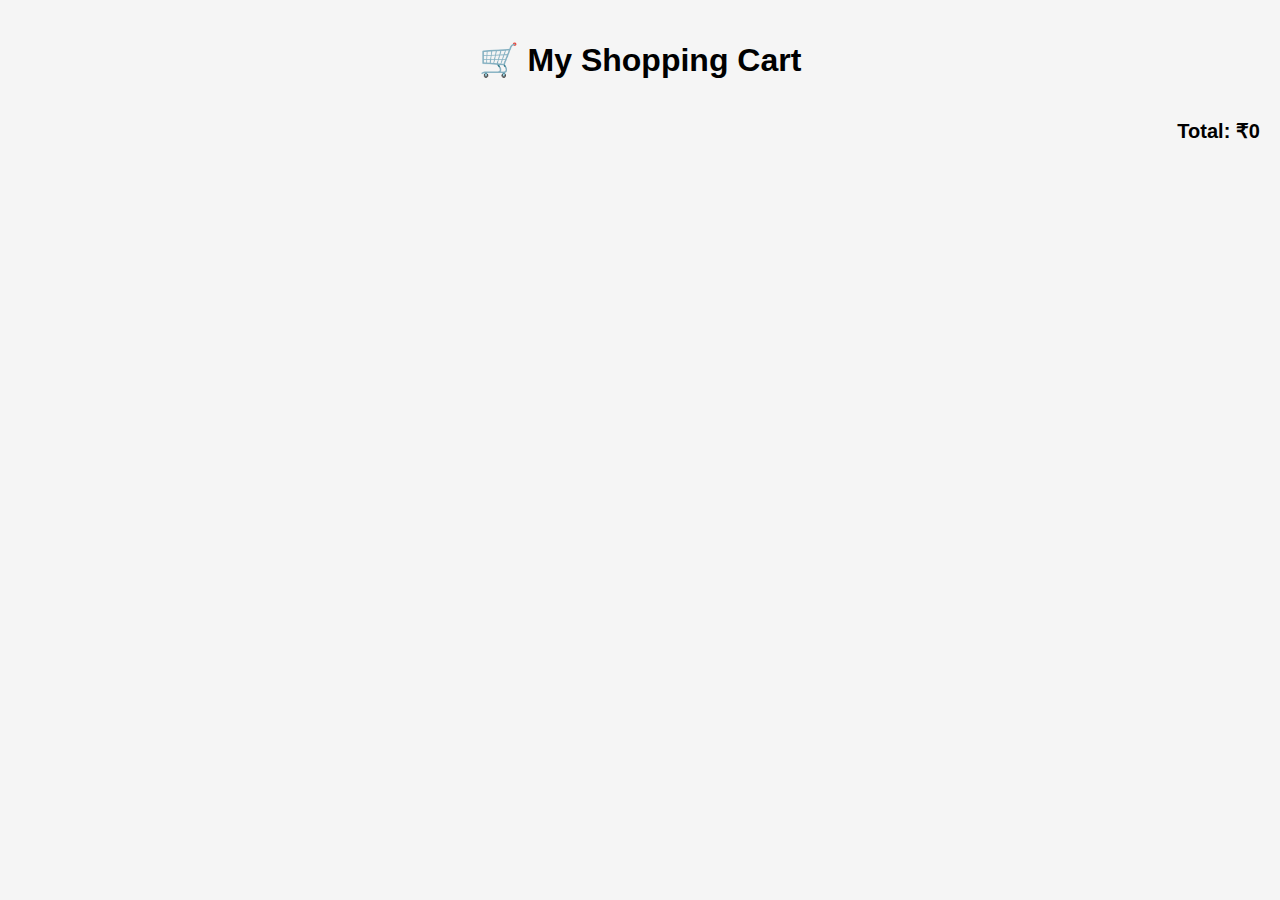
<file: cart.html>
<!DOCTYPE html>
<html lang="en">
<head>
  <meta charset="UTF-8">
  <meta name="viewport" content="width=device-width, initial-scale=1.0">
  <title>My Cart</title>
  <style>
    body {
      font-family: Arial, sans-serif;
      margin: 0;
      padding: 20px;
      background: #f5f5f5;
    }
    h1 {
      text-align: center;
      margin-bottom: 20px;
    }
    .cart-container {
      display: flex;
      flex-direction: column;
      gap: 15px;
      max-width: 800px;
      margin: auto;
    }
    .cart-item {
      display: flex;
      align-items: center;
      justify-content: space-between;
      background: #fff;
      padding: 15px;
      border-radius: 10px;
      box-shadow: 0 2px 5px rgba(0,0,0,0.1);
    }
    .cart-item img {
      width: 100px;
      border-radius: 8px;
    }
    .cart-details {
      flex: 1;
      margin-left: 15px;
    }
    .cart-details h3 {
      margin: 0;
      font-size: 18px;
    }
    .cart-details p {
      margin: 5px 0;
    }
    .remove-btn {
      background: red;
      color: white;
      border: none;
      padding: 8px 12px;
      border-radius: 5px;
      cursor: pointer;
    }
    .total {
      text-align: right;
      margin-top: 20px;
      font-size: 20px;
      font-weight: bold;
    }
  </style>
</head>
<body>

  <h1>🛒 My Shopping Cart</h1>
  <div class="cart-container" id="cart-container"></div>
  <div class="total" id="total">Total: ₹0</div>

  <script>
    // Load Cart
    function loadCart() {
      const cartContainer = document.getElementById("cart-container");
      const totalElement = document.getElementById("total");
      let cart = JSON.parse(localStorage.getItem("cart")) || [];
      cartContainer.innerHTML = "";

      let total = 0;

      cart.forEach((item, index) => {
        total += parseInt(item.price.replace("₹",""));

        const cartItem = document.createElement("div");
        cartItem.classList.add("cart-item");
        cartItem.innerHTML = `
          <img src="${item.imgSrc}" alt="${item.name}">
          <div class="cart-details">
            <h3>${item.name}</h3>
            <p>Price: ${item.price}</p>
            <p>Size: ${item.size}</p>
          </div>
          <button class="remove-btn" onclick="removeItem(${index})">Remove</button>
        `;
        cartContainer.appendChild(cartItem);
      });

      totalElement.innerText = "Total: ₹" + total;
    }

    // Remove Item
    function removeItem(index) {
      let cart = JSON.parse(localStorage.getItem("cart")) || [];
      cart.splice(index, 1);
      localStorage.setItem("cart", JSON.stringify(cart));
      loadCart();
    }

    window.onload = loadCart;
  </script>

</body>
</html>
</file>
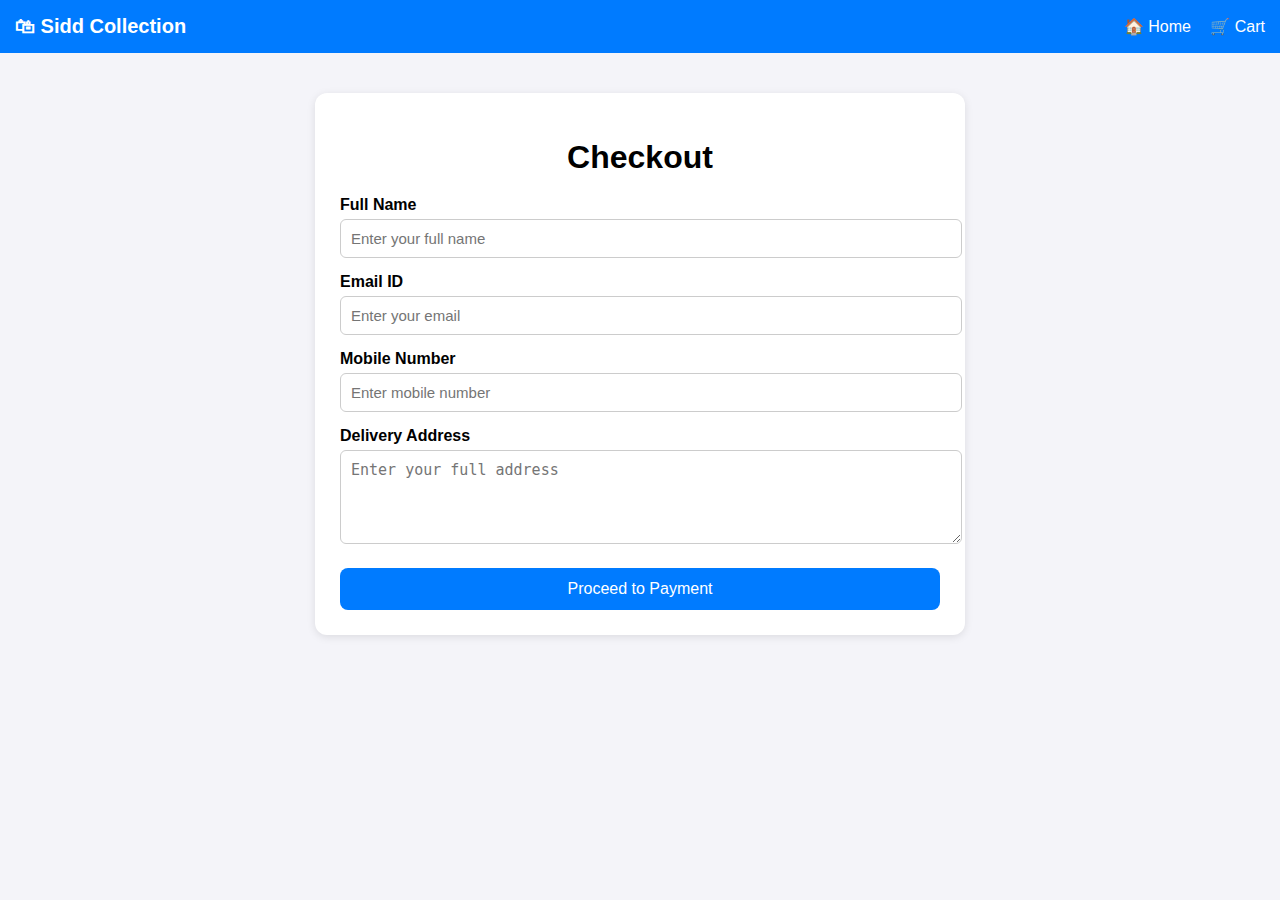
<file: checkout.html>
<!DOCTYPE html>
<html lang="en">
<head>
  <meta charset="UTF-8">
  <meta name="viewport" content="width=device-width, initial-scale=1.0">
  <title>Checkout</title>
  <style>
    body {
      font-family: Arial, sans-serif;
      background:#f4f4f9;
      margin:0;
      padding:0;
    }
    header {
      background:#007bff;
      padding:15px;
      color:white;
      display:flex;
      justify-content:space-between;
      align-items:center;
    }
    header .logo {
      font-size:20px;
      font-weight:bold;
    }
    header nav a {
      color:white;
      margin-left:15px;
      text-decoration:none;
      font-size:16px;
    }
    .checkout-container {
      max-width: 600px;
      margin: 40px auto;
      background: #fff;
      padding: 25px;
      border-radius: 12px;
      box-shadow: 0 2px 8px rgba(0,0,0,0.1);
    }
    h1 {
      text-align:center;
      margin-bottom:20px;
    }
    label {
      display:block;
      margin-top:15px;
      font-weight:bold;
    }
    input, textarea {
      width:100%;
      padding:10px;
      margin-top:5px;
      border:1px solid #ccc;
      border-radius:6px;
      font-size:15px;
    }
    button {
      width:100%;
      margin-top:20px;
      padding:12px;
      font-size:16px;
      border:none;
      border-radius:8px;
      background:#007bff;
      color:white;
      cursor:pointer;
      transition:0.3s;
    }
    button:hover {
      background:#0056b3;
    }
  </style>
</head>
<body>
  <!-- Navbar -->
  <header>
    <div class="logo">🛍 Sidd Collection</div>
    <nav>
      <a href="index.html">🏠 Home</a>
      <a href="cart.html">🛒 Cart</a>
    </nav>
  </header>

  <!-- Checkout Form -->
  <main class="checkout-container">
    <h1>Checkout</h1>

    <form id="checkoutForm">
      <label for="name">Full Name</label>
      <input type="text" id="name" placeholder="Enter your full name" required>

      <label for="email">Email ID</label>
      <input type="email" id="email" placeholder="Enter your email" required>

      <label for="phone">Mobile Number</label>
      <input type="tel" id="phone" placeholder="Enter mobile number" required>

      <label for="address">Delivery Address</label>
      <textarea id="address" rows="4" placeholder="Enter your full address" required></textarea>

      <button type="submit">Proceed to Payment</button>
    </form>
  </main>

  <script>
    // Form Submit Event
    document.getElementById("checkoutForm").addEventListener("submit", function(e){
      e.preventDefault();

      // Get form data
      const userData = {
        name: document.getElementById("name").value,
        email: document.getElementById("email").value,
        phone: document.getElementById("phone").value,
        address: document.getElementById("address").value
      };

      // Save data in localStorage
      localStorage.setItem("checkoutData", JSON.stringify(userData));

      // Redirect to Payment Page
      window.location.href = "payment.html";
    });
  </script>
</body>
</html>
</file>
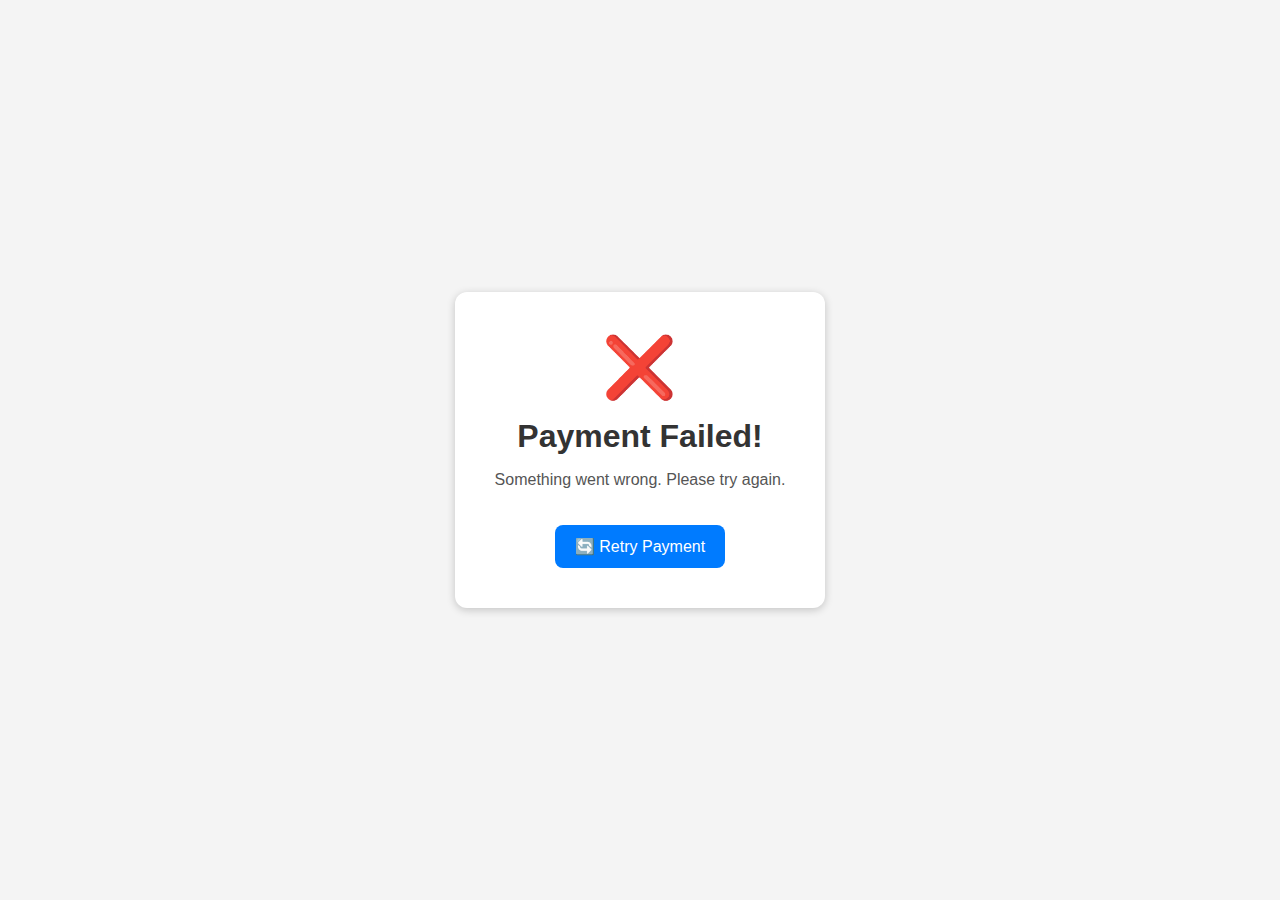
<file: failure.html>
<!DOCTYPE html>
<html lang="en">
<head>
  <meta charset="UTF-8">
  <meta name="viewport" content="width=device-width, initial-scale=1.0">
  <title>Payment Failed - Sidd Collection</title>
  <style>
    body {
      font-family: Arial, sans-serif;
      background:#f4f4f4;
      margin:0; padding:0;
      display:flex;
      justify-content:center;
      align-items:center;
      height:100vh;
    }
    .card {
      background:#fff;
      padding:40px;
      border-radius:12px;
      text-align:center;
      box-shadow:0 2px 8px rgba(0,0,0,0.2);
      max-width:400px;
    }
    .fail-icon {
      font-size:60px;
      color:#dc3545;
    }
    h1 {
      margin:15px 0;
      color:#333;
    }
    p {
      color:#555;
    }
    a {
      display:inline-block;
      margin-top:20px;
      text-decoration:none;
      padding:12px 20px;
      border-radius:8px;
      background:#007bff;
      color:#fff;
    }
  </style>
</head>
<body>
  <div class="card">
    <div class="fail-icon">❌</div>
    <h1>Payment Failed!</h1>
    <p>Something went wrong. Please try again.</p>
    <a href="payment.html">🔄 Retry Payment</a>
  </div>
</body>
</html>
</file>
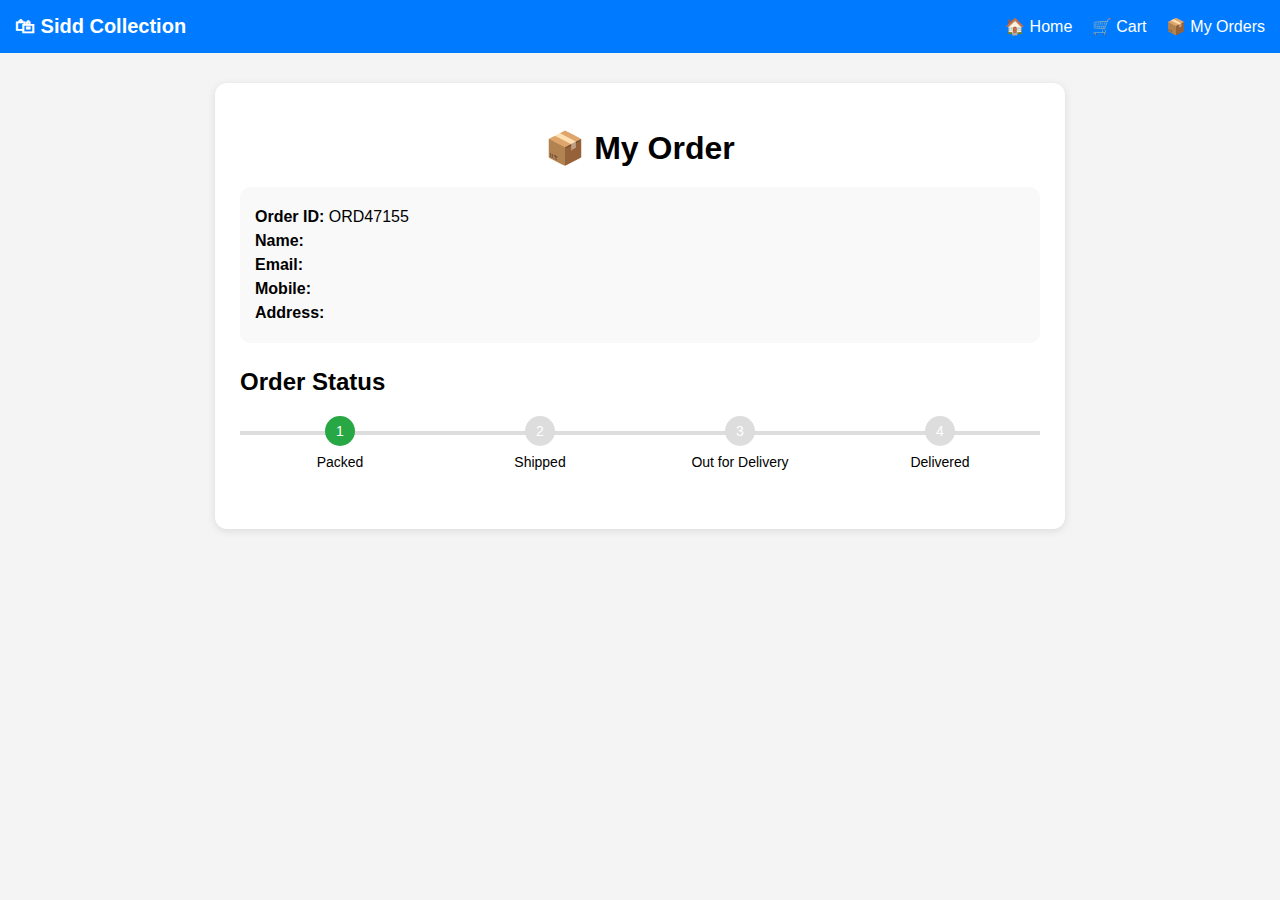
<file: order.html>
<!DOCTYPE html>
<html lang="en">
<head>
  <meta charset="UTF-8">
  <meta name="viewport" content="width=device-width, initial-scale=1.0">
  <title>My Order - Sidd Collection</title>
  <style>
    body {
      font-family: Arial, sans-serif;
      background:#f4f4f4;
      margin:0;
      padding:0;
    }
    header {
      background:#007bff;
      padding:15px;
      color:white;
      display:flex;
      justify-content:space-between;
      align-items:center;
    }
    header .logo {
      font-size:20px;
      font-weight:bold;
    }
    header nav a {
      color:white;
      margin-left:15px;
      text-decoration:none;
      font-size:16px;
    }
    .order-container {
      max-width:800px;
      margin:30px auto;
      background:#fff;
      padding:25px;
      border-radius:12px;
      box-shadow:0 2px 8px rgba(0,0,0,0.1);
    }
    h1 {
      text-align:center;
      margin-bottom:20px;
    }
    .order-info {
      background:#f9f9f9;
      padding:15px;
      border-radius:10px;
      margin-bottom:20px;
    }
    .order-info p {
      margin:6px 0;
    }
    .status-container {
      margin-top:25px;
    }
    .progress-bar {
      display:flex;
      justify-content:space-between;
      margin:20px 0;
      position:relative;
    }
    .progress-bar::before {
      content:"";
      position:absolute;
      top:15px;
      left:0;
      width:100%;
      height:4px;
      background:#ddd;
      z-index:1;
    }
    .step {
      position:relative;
      text-align:center;
      width:25%;
      z-index:2;
    }
    .circle {
      width:30px;
      height:30px;
      border-radius:50%;
      margin:0 auto;
      background:#ddd;
      line-height:30px;
      color:#fff;
      font-size:14px;
    }
    .active .circle {
      background:#28a745;
    }
    .step p {
      margin-top:8px;
      font-size:14px;
    }
  </style>
</head>
<body>
  <!-- Navbar -->
  <header>
    <div class="logo">🛍 Sidd Collection</div>
    <nav>
      <a href="index.html">🏠 Home</a>
      <a href="cart.html">🛒 Cart</a>
      <a href="order.html">📦 My Orders</a>
    </nav>
  </header>

  <main class="order-container">
    <h1>📦 My Order</h1>
    <div class="order-info">
      <p><strong>Order ID:</strong> <span id="orderId"></span></p>
      <p><strong>Name:</strong> <span id="showName"></span></p>
      <p><strong>Email:</strong> <span id="showEmail"></span></p>
      <p><strong>Mobile:</strong> <span id="showPhone"></span></p>
      <p><strong>Address:</strong> <span id="showAddress"></span></p>
    </div>

    <!-- Order Status -->
    <div class="status-container">
      <h2>Order Status</h2>
      <div class="progress-bar">
        <div class="step active">
          <div class="circle">1</div>
          <p>Packed</p>
        </div>
        <div class="step" id="step2">
          <div class="circle">2</div>
          <p>Shipped</p>
        </div>
        <div class="step" id="step3">
          <div class="circle">3</div>
          <p>Out for Delivery</p>
        </div>
        <div class="step" id="step4">
          <div class="circle">4</div>
          <p>Delivered</p>
        </div>
      </div>
    </div>
  </main>

  <script>
    // Show Order Details
    const checkoutData = JSON.parse(localStorage.getItem("checkoutData"));
    if (checkoutData) {
      document.getElementById("showName").textContent = checkoutData.name;
      document.getElementById("showEmail").textContent = checkoutData.email;
      document.getElementById("showPhone").textContent = checkoutData.phone;
      document.getElementById("showAddress").textContent = checkoutData.address;
    }

    // Generate random Order ID
    const orderId = "ORD" + Math.floor(Math.random()*90000 + 10000);
    document.getElementById("orderId").textContent = orderId;

    // Animate Order Status (auto-update step every 3s)
    let currentStep = 1;
    const interval = setInterval(() => {
      currentStep++;
      if(currentStep <= 4) {
        document.getElementById("step"+currentStep).classList.add("active");
      } else {
        clearInterval(interval);
      }
    }, 3000);
  </script>
</body>
</html>
</file>
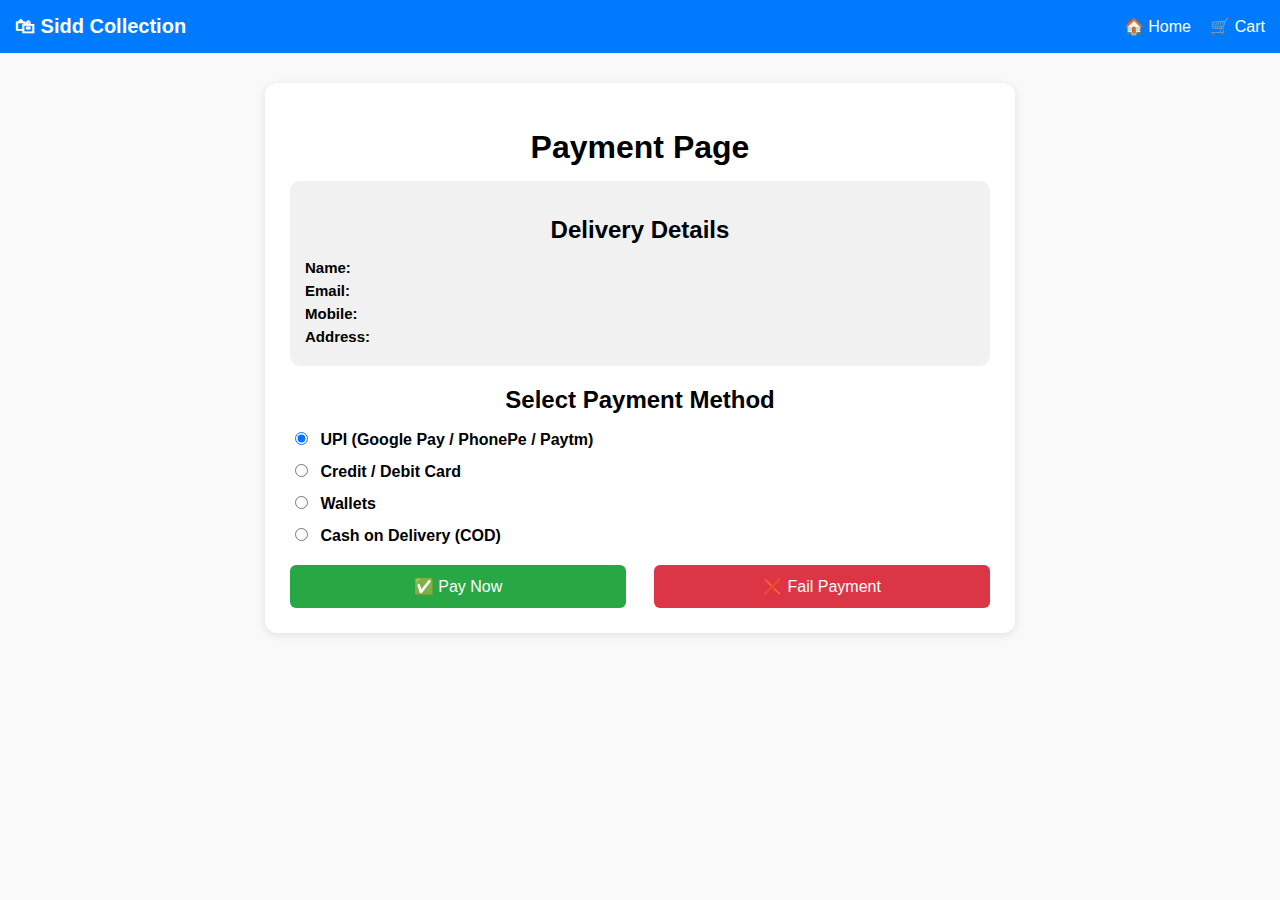
<file: Payment.html>
<!DOCTYPE html>
<html lang="en">
<head>
  <meta charset="UTF-8">
  <meta name="viewport" content="width=device-width, initial-scale=1.0">
  <title>Payment</title>
  <style>
    body {
      font-family: Arial, sans-serif;
      background:#f9f9f9;
      margin:0;
      padding:0;
    }
    header {
      background:#007bff;
      padding:15px;
      color:white;
      display:flex;
      justify-content:space-between;
      align-items:center;
    }
    header .logo {
      font-size:20px;
      font-weight:bold;
    }
    header nav a {
      color:white;
      margin-left:15px;
      text-decoration:none;
      font-size:16px;
    }
    .payment-container {
      max-width: 700px;
      margin: 30px auto;
      background: #fff;
      padding: 25px;
      border-radius: 12px;
      box-shadow: 0 2px 8px rgba(0,0,0,0.1);
    }
    h1, h2 {
      text-align:center;
      margin-bottom:15px;
    }
    .user-details {
      background:#f1f1f1;
      padding:15px;
      border-radius:10px;
      margin-bottom:20px;
    }
    .user-details p {
      margin:6px 0;
      font-size:15px;
    }
    label {
      display:block;
      margin-top:12px;
      font-weight:bold;
    }
    input[type="radio"] {
      margin-right:8px;
    }
    button {
      width:48%;
      padding:12px;
      margin-top:20px;
      border:none;
      border-radius:6px;
      font-size:16px;
      cursor:pointer;
      transition:0.3s;
    }
    .btn-success {
      background:#28a745;
      color:white;
    }
    .btn-success:hover {
      background:#218838;
    }
    .btn-fail {
      background:#dc3545;
      color:white;
    }
    .btn-fail:hover {
      background:#c82333;
    }
    .btn-group {
      display:flex;
      justify-content:space-between;
    }
  </style>
</head>
<body>
  <!-- Navbar -->
  <header>
    <div class="logo">🛍 Sidd Collection</div>
    <nav>
      <a href="index.html">🏠 Home</a>
      <a href="cart.html">🛒 Cart</a>
    </nav>
  </header>

  <main class="payment-container">
    <h1>Payment Page</h1>

    <!-- User Details Auto-Fill -->
    <div class="user-details" id="userDetails">
      <h2>Delivery Details</h2>
      <p><strong>Name:</strong> <span id="showName"></span></p>
      <p><strong>Email:</strong> <span id="showEmail"></span></p>
      <p><strong>Mobile:</strong> <span id="showPhone"></span></p>
      <p><strong>Address:</strong> <span id="showAddress"></span></p>
    </div>

    <!-- Payment Options -->
    <h2>Select Payment Method</h2>
    <label><input type="radio" name="payment" value="upi" checked> UPI (Google Pay / PhonePe / Paytm)</label>
    <label><input type="radio" name="payment" value="card"> Credit / Debit Card</label>
    <label><input type="radio" name="payment" value="wallet"> Wallets</label>
    <label><input type="radio" name="payment" value="cod"> Cash on Delivery (COD)</label>

    <div class="btn-group">
      <button class="btn-success" onclick="completePayment(true)">✅ Pay Now</button>
      <button class="btn-fail" onclick="completePayment(false)">❌ Fail Payment</button>
    </div>
  </main>

  <script>
    // Load user data from localStorage
    const checkoutData = JSON.parse(localStorage.getItem("checkoutData"));
    if (checkoutData) {
      document.getElementById("showName").textContent = checkoutData.name;
      document.getElementById("showEmail").textContent = checkoutData.email;
      document.getElementById("showPhone").textContent = checkoutData.phone;
      document.getElementById("showAddress").textContent = checkoutData.address;
    }

    // Payment Function
    function completePayment(success) {
      const selectedPayment = document.querySelector('input[name="payment"]:checked').value;
      if(success) {
        alert("✅ Payment Successful via " + selectedPayment.toUpperCase());
        window.location.href = "order.html"; // redirect to order tracking
      } else {
        alert("❌ Payment Failed! Try again...");
        window.location.href = "failure.html";
      }
    }
  </script>
</body>
</html>
</file>
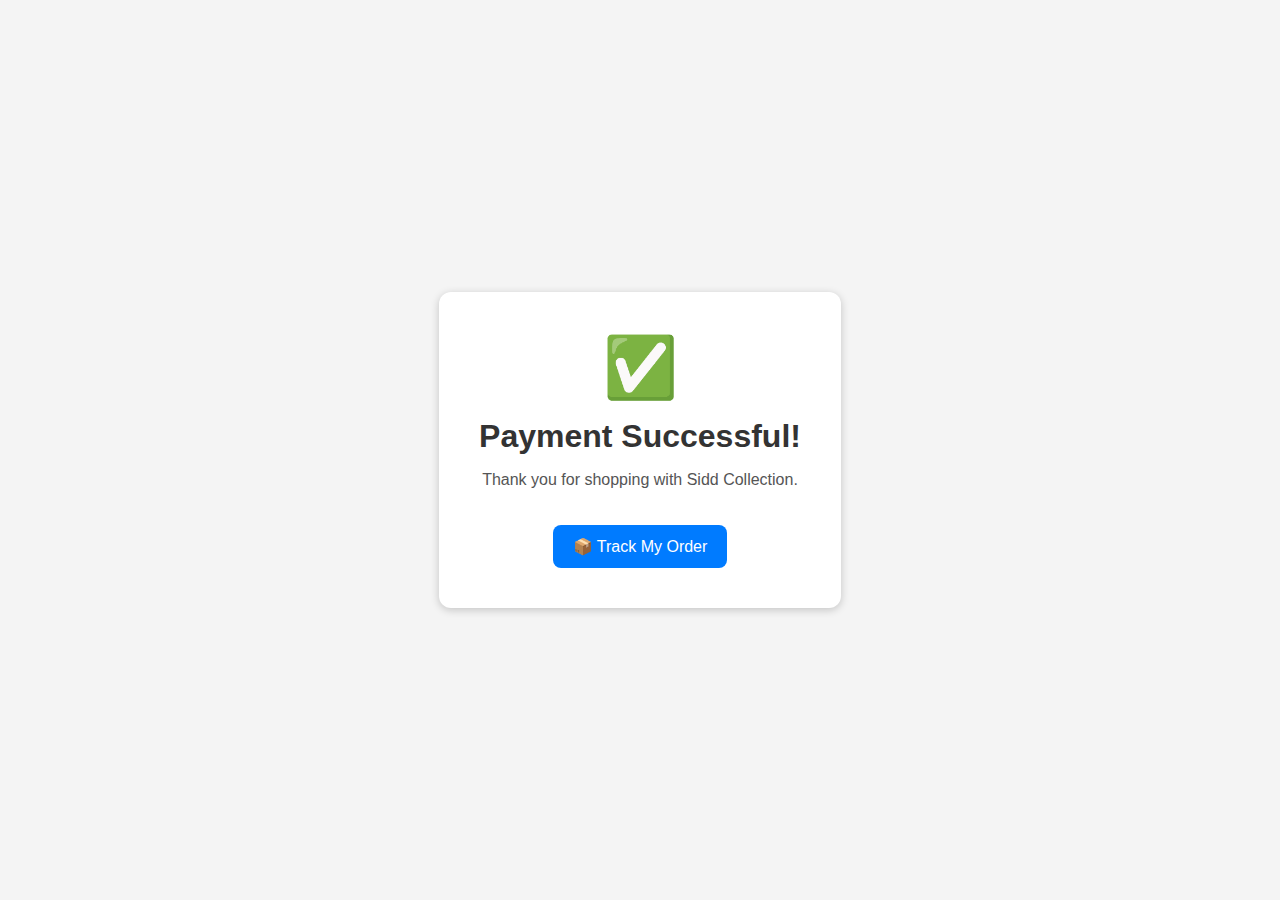
<file: success.html>
<!DOCTYPE html>
<html lang="en">
<head>
  <meta charset="UTF-8">
  <meta name="viewport" content="width=device-width, initial-scale=1.0">
  <title>Payment Success - Sidd Collection</title>
  <style>
    body {
      font-family: Arial, sans-serif;
      background:#f4f4f4;
      margin:0; padding:0;
      display:flex;
      justify-content:center;
      align-items:center;
      height:100vh;
    }
    .card {
      background:#fff;
      padding:40px;
      border-radius:12px;
      text-align:center;
      box-shadow:0 2px 8px rgba(0,0,0,0.2);
      max-width:400px;
    }
    .success-icon {
      font-size:60px;
      color:#28a745;
    }
    h1 {
      margin:15px 0;
      color:#333;
    }
    p {
      color:#555;
    }
    a {
      display:inline-block;
      margin-top:20px;
      text-decoration:none;
      padding:12px 20px;
      border-radius:8px;
      background:#007bff;
      color:#fff;
    }
  </style>
</head>
<body>
  <div class="card">
    <div class="success-icon">✅</div>
    <h1>Payment Successful!</h1>
    <p>Thank you for shopping with Sidd Collection.</p>
    <a href="order.html">📦 Track My Order</a>
  </div>
</body>
</html>
</file>
